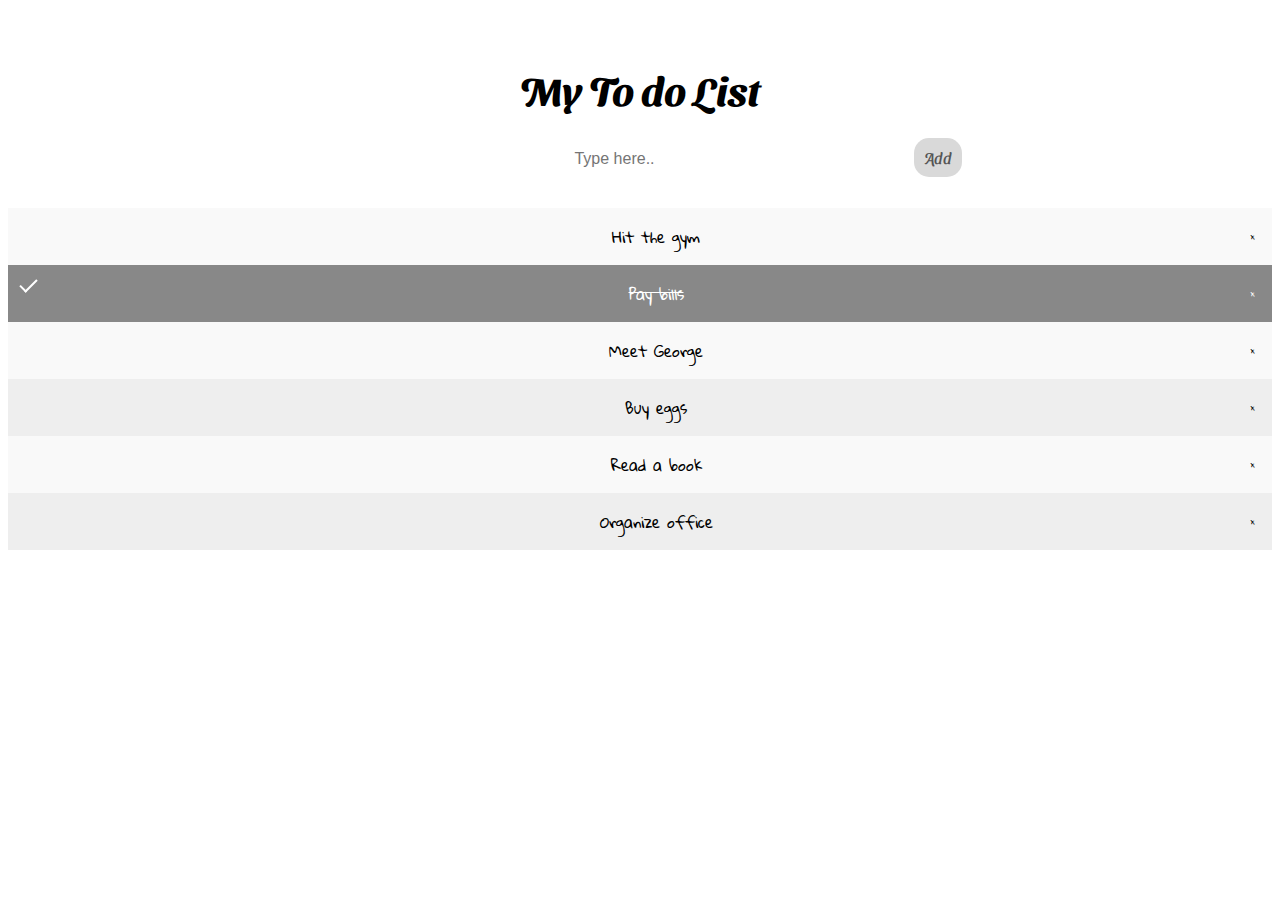
<file: todolist/index.html>
<html>

<head>
    <link rel="preconnect" href="https://fonts.gstatic.com">
    <link href="https://fonts.googleapis.com/css2?family=Sansita+Swashed:wght@600&display=swap" rel="stylesheet">
    <link href="https://fonts.googleapis.com/css2?family=Gloria+Hallelujah&display=swap" rel="stylesheet">
    <link rel="stylesheet" href="styles.css">

</head>

<body>

    <div id="myDiv" class="header">
        <h1>My To do List</h1>
        
            <input type="text" id="myInput" placeholder="Type here..">
            <span onclick="newElement()" class="addBtn">Add</span>
    </div>

    <ul id="myUL">
        <li>Hit the gym</li>
        <li class="checked">Pay bills</li>
        <li>Meet George</li>
        <li>Buy eggs</li>
        <li>Read a book</li>
        <li>Organize office</li>
    </ul>

</body>

<script src="todolist.js"></script>

</html>
</file>
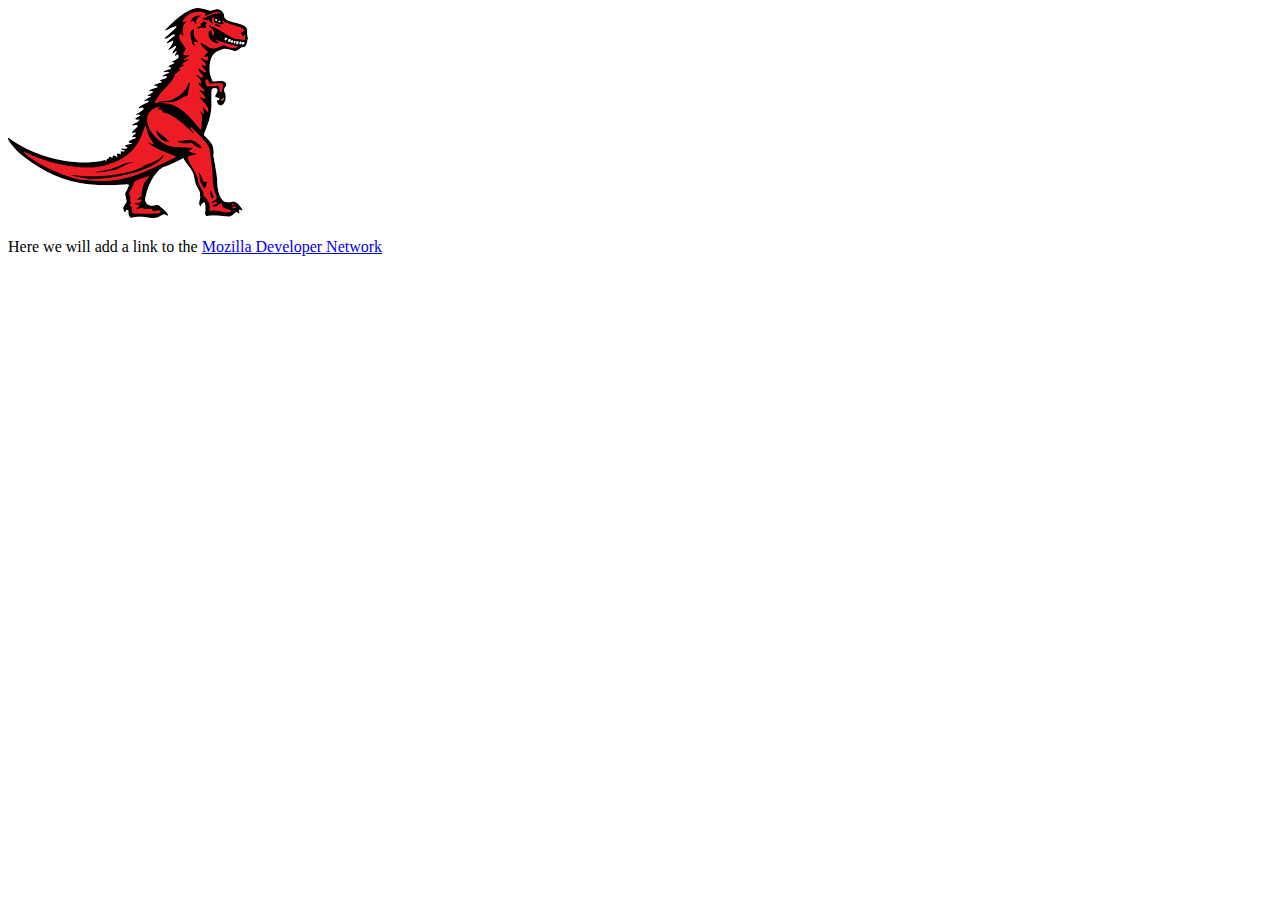
<file: DOM prac/DOMpractice.html>
<!DOCTYPE html>
<html>
  <head>
    <meta charset="utf-8">
    <title>Simple DOM example</title>
  </head>
  <body>
      <section>
        <img src="dinosaur.png" alt="A red Tyrannosaurus Rex: A two legged dinosaur standing upright like a human, with small arms, and a large head with lots of sharp teeth.">
        <p>Here we will add a link to the <a href="https://www.mozilla.org/">Mozilla homepage</a></p>
      </section>
    <script>
        const link = document . querySelector ('a');
        link.textContent = 'Mozilla Developer Network';
        link.href = 'https://developer.mozilla.org';
    </script>
  </body>
</html>
</file>
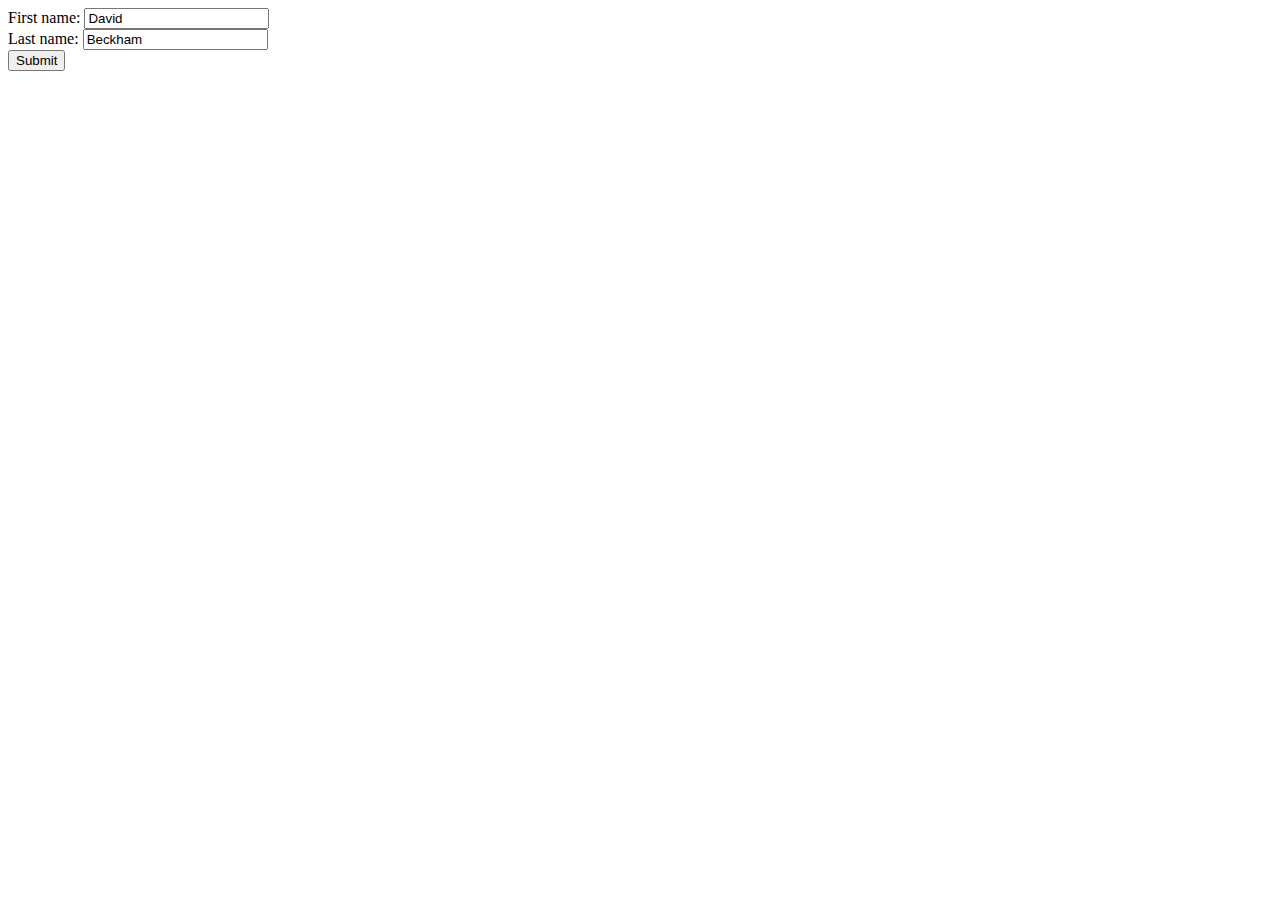
<file: exercise1/exercise1.html>
<!-- <!DOCTYPE html>
<html>
  <head>
    <meta charset=utf-8 />
    <title>JS DOM paragraph style</title>
  </head> 
  
  <body>
    <p id="text">JavaScript Exercises #1</p> 
    <div>
      <button id="jsstyle" onclick="js_style()">Style</button>
    </div>
  </body>
  <script>
    function js_style() {
    var x = document.getElementById("text");
    x.style.fontSize= "40px";
    x.style.color= "red"
    x.style.fontFamily= "Arial";
    }
  </script>
</html> -->

<!DOCTYPE html>
  <html>
    <head>
      <meta charset=utf-8 />
      <title>Return first and last name from a form - w3resource</title>
    </head>
    
    <body>
      <form id="form1" onsubmit="getFormvalue()">
          First name: <input type="text" name="fname" value="David"><br>
          Last name: <input type="text" name="lname" value="Beckham"><br>
        <input type="submit" value="Submit">
      </form>
    </body>

    <script>
        function getFormvalue() {
            let first = document.getElementByName("fname");
            let last = document.getElementByName("lname");
            console.log(first)
            console.log(last)
        }
    </script>
</html>
</file>
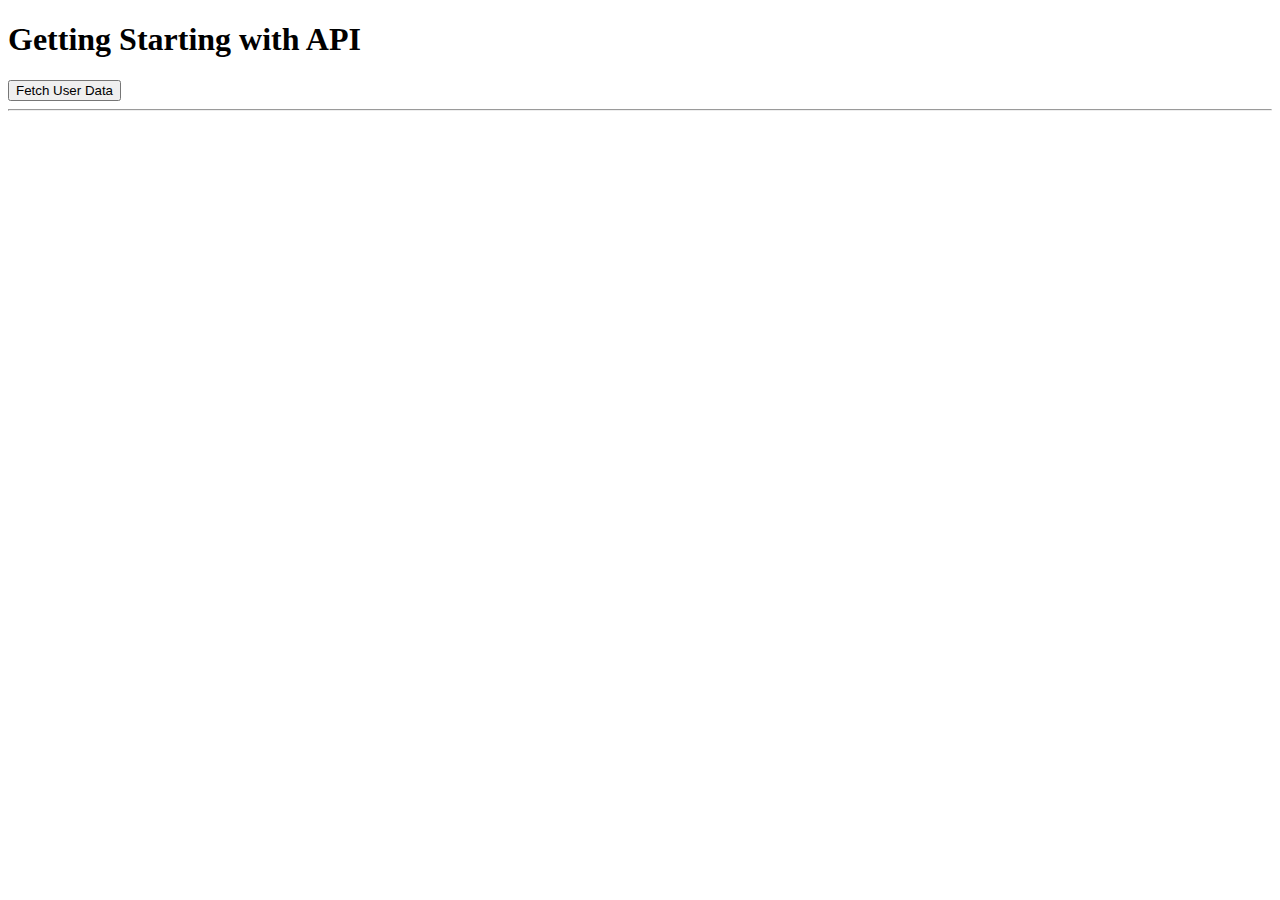
<file: fetchPrac/fetchApi.html>
<!DOCTYPE html>
<html lang="en">
<head>
    <meta charset="UTF-8">
    <meta name="viewport" content="width=device-width, initial-scale=1.0">
    <title>Document</title>
</head>
<body>
    <div>
        <h1>Getting Starting with API</h1>
        <button id="fetchUserDataBtn">Fetch User Data</button>
    </div>
    <hr>
    <div id="response"> </div>

    <script>
        document.getElementById('fetchUserDataBtn').addEventListener('click', fetchUserData)

        function fetchUserData() {
            fetch('https://jsonplaceholder.typicode.com/users')
            .then(response => response.json())
            .then(users => {
                let output = '<h2>List of Users</h2>';
                output += '<ul>';
                    users.forEach(function(user) {
                        output += `
                        <li> 
                            ${user.name}
                            ${user.address.street}
                        </li>
                    `;
                    });
                    output +='</ul>';
                    document.getElementById("response").innerHTML = output;
            });
        }
    </script>
</body>
</html>
</file>
<file: todolist/styles.css>
/* Include the padding and border in an element's total width and height */


body {
    font-family: 'Sansita Swashed', cursive;
    font-size: 20px;
    text-align: center;
}

* {
    box - sizing: border-box;
}

/* Remove margins and padding from the list */
ul {
    margin: 0;
padding: 0;
}

/* Style the list items */
ul li {
    font-family: 'Gloria Hallelujah', cursive;
cursor: pointer;
position: relative;
padding: 13px 8px 13px 40px;
background: #eee;
font-size: 15px;
transition: 0.2s;

/* make the list items unselectable */
-webkit-user-select: none;
-moz-user-select: none;
-ms-user-select: none;
user-select: none;
}

/* Set all odd list items to a different color (zebra-stripes) */
ul li:nth-child(odd) {
    background: #f9f9f9;
}

/* Darker background-color on hover */
ul li:hover {
    background: #ddd;
}

/* When clicked on, add a background color and strike out text */
ul li.checked {
    background: #888;
color: #fff;
text-decoration: line-through;
}

/* Add a "checked" mark when clicked on */
ul li.checked::before {
    content: '';
position: absolute;
border-color: #fff;
border-style: solid;
border-width: 0 2px 2px 0;
top: 10px;
left: 16px;
transform: rotate(45deg);
height: 15px;
width: 7px;
}

/* Style the close button */
.close {
    position: absolute;
right: 0;
top: 0;
padding: 12px 16px 12px 16px;
}

.close:hover {
    background - color: #f44336;
color: white;
}

/* Style the header */
.header {
    background - color: #f44336;
padding: 30px 40px;
color: black;
text-align: center;
}

/* Clear floats after the header */
.header:after {
    content: "";
display: table;
clear: both;
}

/* Style the input */
input {
    margin: 0;
border: none;
border-radius: 0;
width: 50%;
padding: 10px;
float: none;
font-size: 16px;
text-align: center;
}

/* Style the "Add" button */
.addBtn {
    padding: 10px;
width: 75%;
background: #d9d9d9;
color: #555;
text-align: center;
font-size: 16px;
cursor: pointer;
transition: 0.3s;
border-radius: 15px;

}

.addBtn:hover {
    background - color: #bbb;
}
</file>
